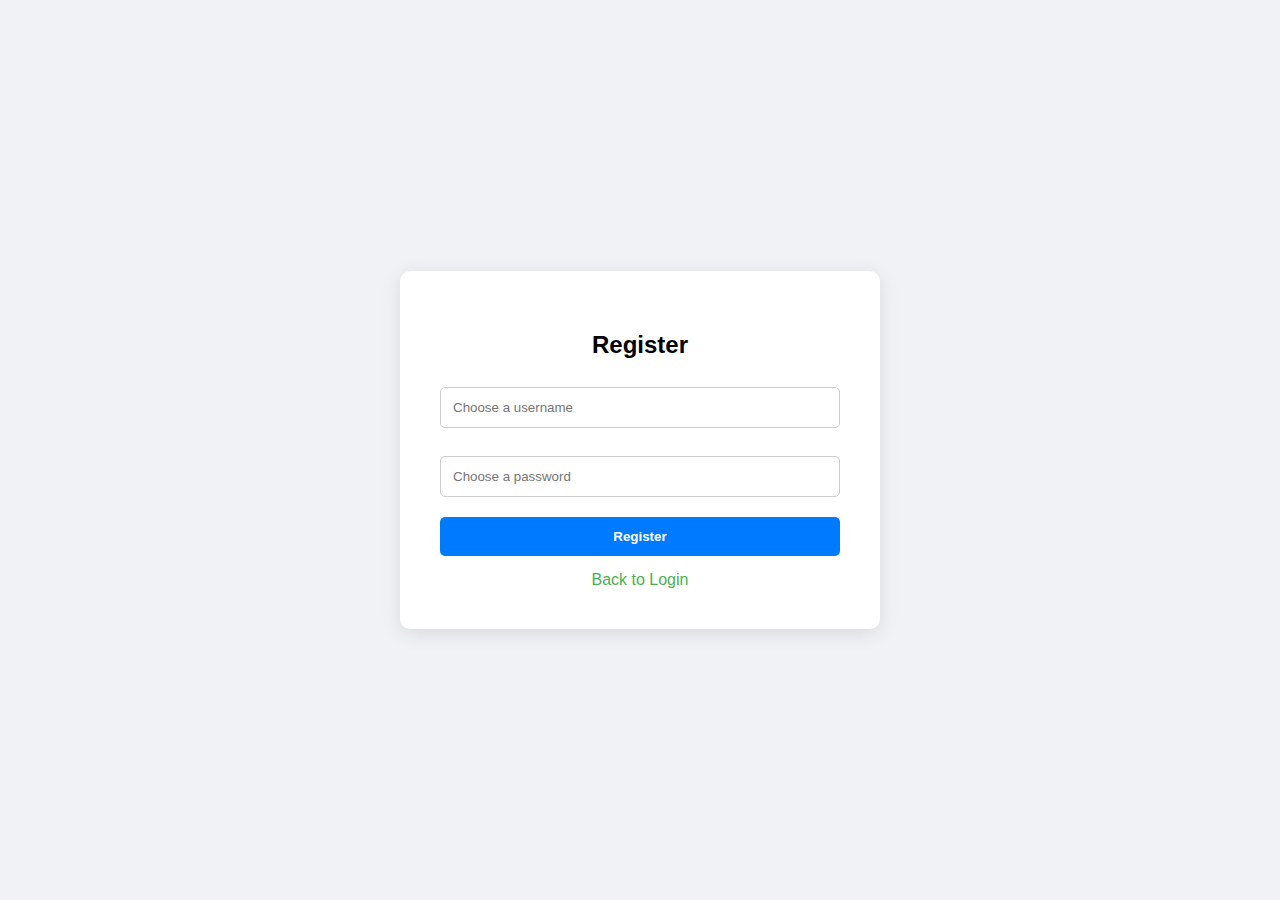
<file: templates/register.html>
<!DOCTYPE html>
<html lang="en">
<head>
    <meta charset="UTF-8">
    <title>Register</title>
    <style>
        body {
            font-family: Arial, sans-serif;
            background: #f0f2f5;
            margin: 0;
            padding: 0;
            display: flex;
            height: 100vh;
            justify-content: center;
            align-items: center;
        }

        .register-container {
            background: white;
            padding: 40px;
            border-radius: 10px;
            box-shadow: 0px 4px 20px rgba(0, 0, 0, 0.1);
            width: 100%;
            max-width: 400px;
            text-align: center;
        }

        .register-container h2 {
            margin-bottom: 20px;
        }

        .register-container input[type="text"],
        .register-container input[type="password"] {
            width: 100%;
            padding: 12px;
            margin: 8px 0 20px;
            border: 1px solid #ccc;
            border-radius: 5px;
            box-sizing: border-box;
        }

        .register-container input[type="submit"] {
            width: 100%;
            padding: 12px;
            background-color: #007BFF;
            color: white;
            border: none;
            border-radius: 5px;
            font-weight: bold;
            cursor: pointer;
        }

        .register-container input[type="submit"]:hover {
            background-color: #0056b3;
        }

        .register-container a {
            display: block;
            margin-top: 15px;
            text-decoration: none;
            color: #4CAF50;
        }

        .register-container a:hover {
            text-decoration: underline;
        }
    </style>
</head>
<body>
    <div class="register-container">
        <h2>Register</h2>
        <form method="POST">
            <input type="text" name="username" placeholder="Choose a username" required>
            <input type="password" name="password" placeholder="Choose a password" required>
            <input type="submit" value="Register">
        </form>
        <a href="{{ url_for('login') }}">Back to Login</a>
    </div>
</body>
</html>
</file>
